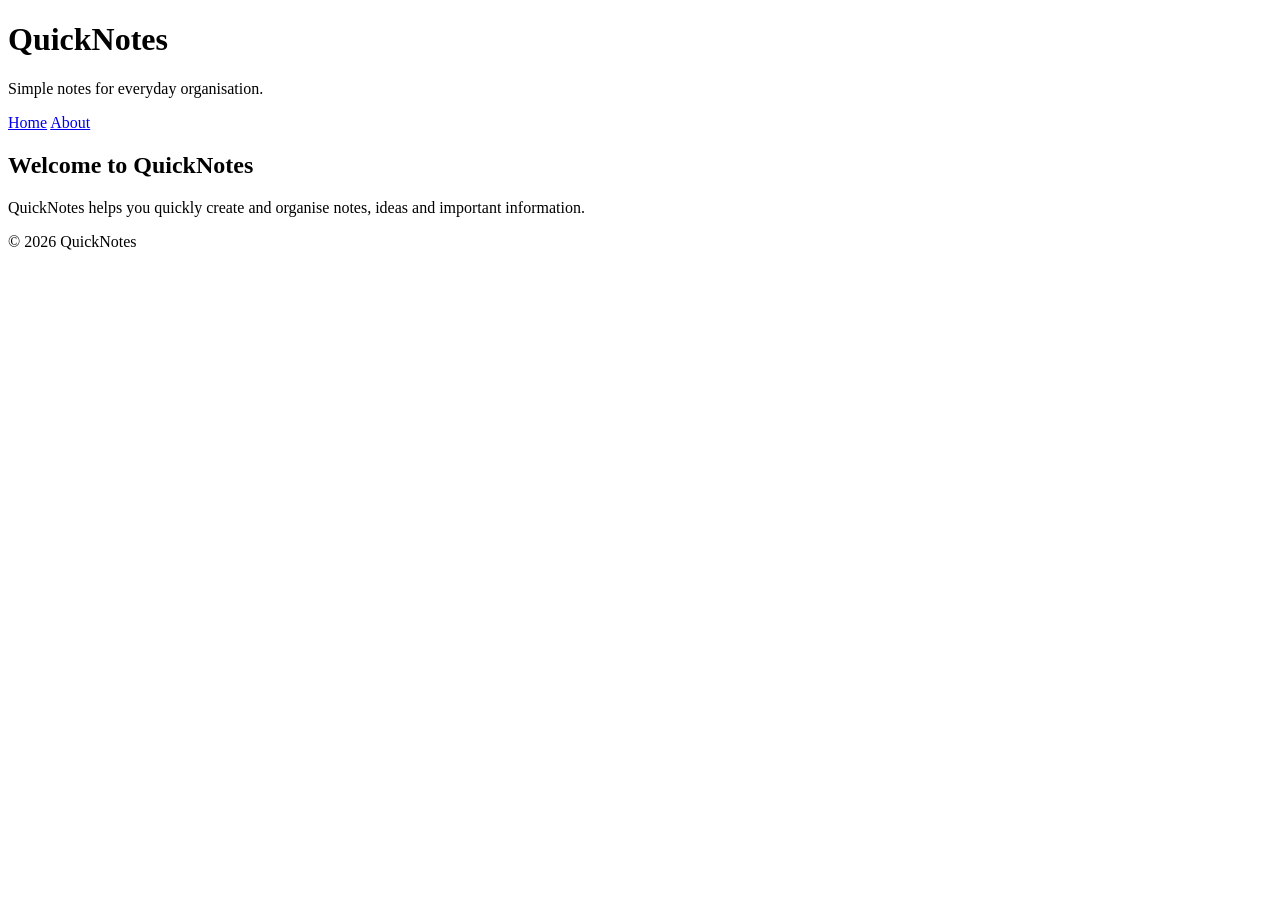
<file: day 1/Index.html>
<!DOCTYPE html>
<html lang="en">
<head>
    <meta charset="UTF-8">
    <meta name="viewport" content="width=device-width, initial-scale=1.0">
    <title>QuickNotes</title>
</head>
<body>

    <header>
        <h1>QuickNotes</h1>
        <p>Simple notes for everyday organisation.</p>

        <nav>
            <a href="index.html">Home</a>
            <a href="about.html">About</a>
        </nav>
    </header>

    <main>
        <h2>Welcome to QuickNotes</h2>
        <p>
            QuickNotes helps you quickly create and organise notes,
            ideas and important information.
        </p>
    </main>

    <footer>
        <p>&copy; 2026 QuickNotes</p>
    </footer>

</body>
</html>
</file>
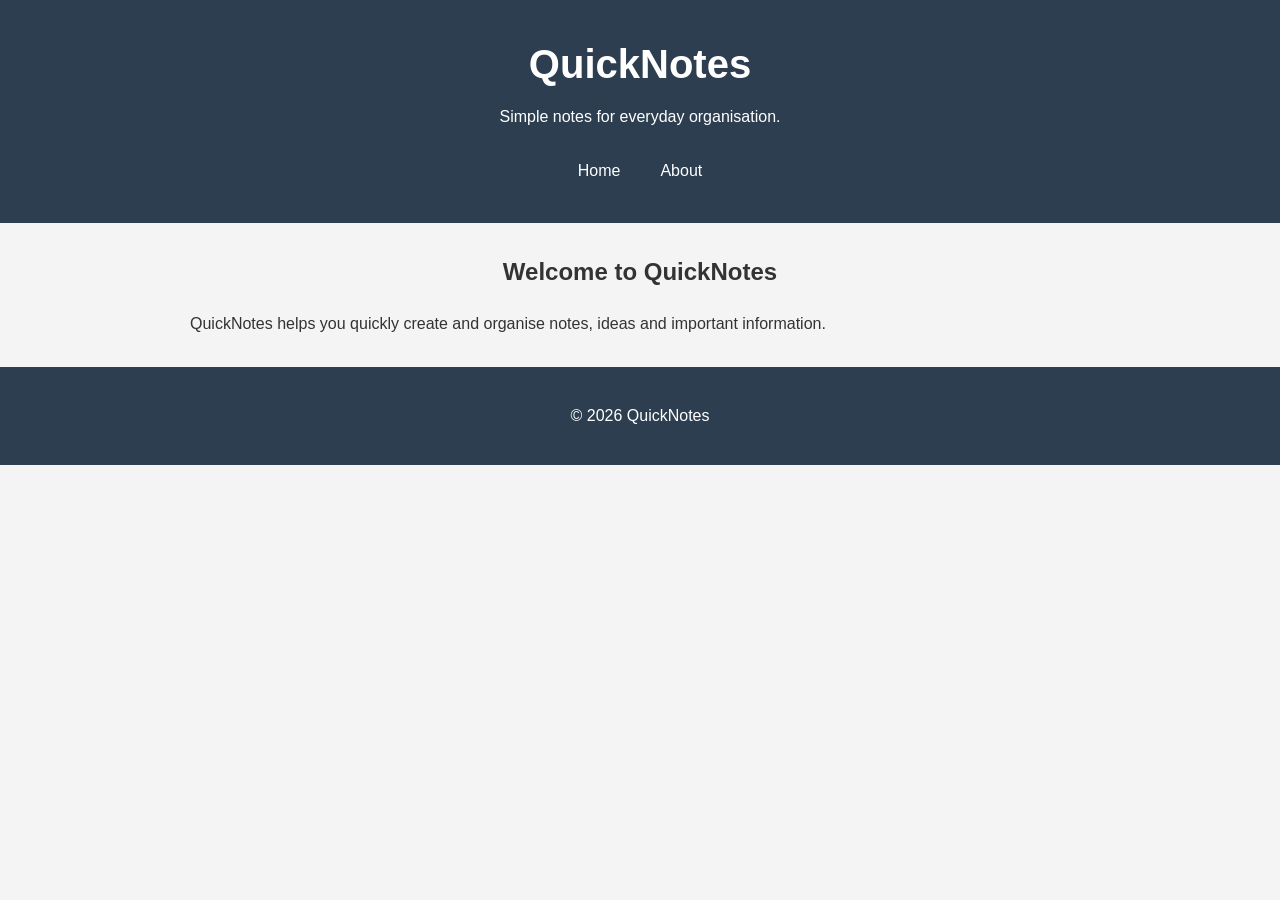
<file: day 2 /index.html>
<!DOCTYPE html>
<html lang="en">
<head>
    <meta charset="UTF-8">
    <meta name="viewport" content="width=device-width, initial-scale=1.0">
    <title>QuickNotes</title>
  <link rel="stylesheet" href="style.css">
</head>
<body>

    <header>
        <h1>QuickNotes</h1>
        <p>Simple notes for everyday organisation.</p>

        <nav>
            <a href="index.html">Home</a>
            <a href="about.html">About</a>
        </nav>
    </header>

    <main>
        <h2>Welcome to QuickNotes</h2>
        <p>
            QuickNotes helps you quickly create and organise notes,
            ideas and important information.
        </p>
    </main>

    <footer>
        <p>&copy; 2026 QuickNotes</p>
    </footer>

</body>
</html>
</file>
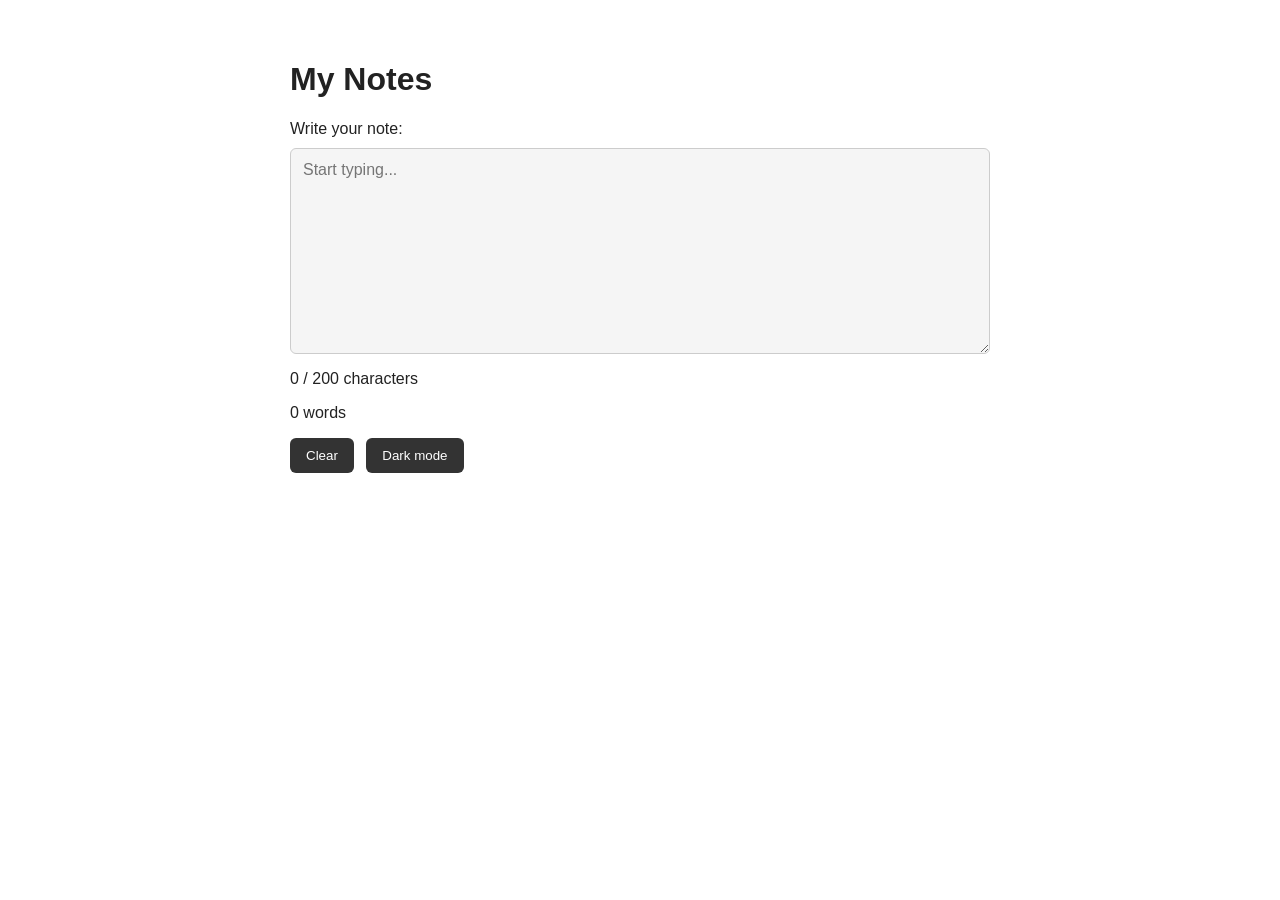
<file: day4/index.html>
<!DOCTYPE html>
<html lang="en">
<head>
  <meta charset="UTF-8">
  <meta name="viewport" content="width=device-width, initial-scale=1.0">
  <title>Day 4 - Notes</title>
  <link rel="stylesheet" href="style.css">
  <script src="script.js" defer></script>
</head>
<body>
  <main>
    <h1>My Notes</h1>

    <label for="note-text">Write your note:</label>
    <textarea id="note-text" rows="10" maxlength="250" placeholder="Start typing..."></textarea>

    <p id="char-count">0 / 200 characters</p>
    <p id="word-count">0 words</p>

    <button id="clear-btn" type="button">Clear</button>
    <button id="theme-toggle" type="button">Dark mode</button>
  </main>
</body>
</html>
</file>
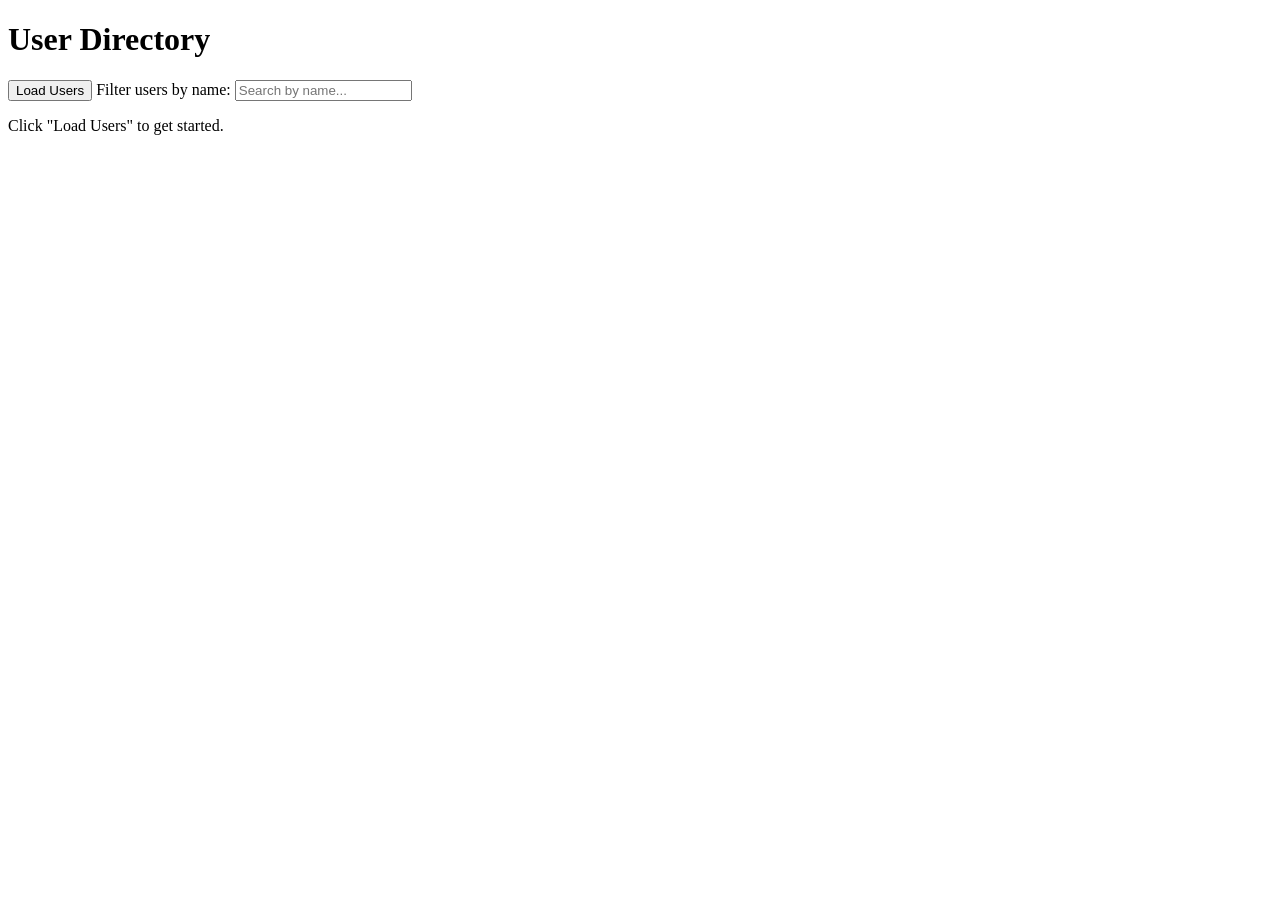
<file: day5/index.html>
<!DOCTYPE html>
<html lang="en">
<head>
    <meta charset="UTF-8">
    <meta name="viewport" content="width=device-width, initial-scale=1.0">
    <title>Day 5 - User Directory</title>
    <script src="users.js" defer></script>
</head>
<body>
    <h1>User Directory</h1>

    <button id="load-users" type="button">Load Users</button>

    <label for="filter-input">Filter users by name:</label>
    <input
        type="text"
        id="filter-input"
        placeholder="Search by name..."
    >

    <p id="status" role="status" aria-live="polite">
        Click "Load Users" to get started.
    </p>

    <ul id="users-list"></ul>
</body>
</html>
</file>
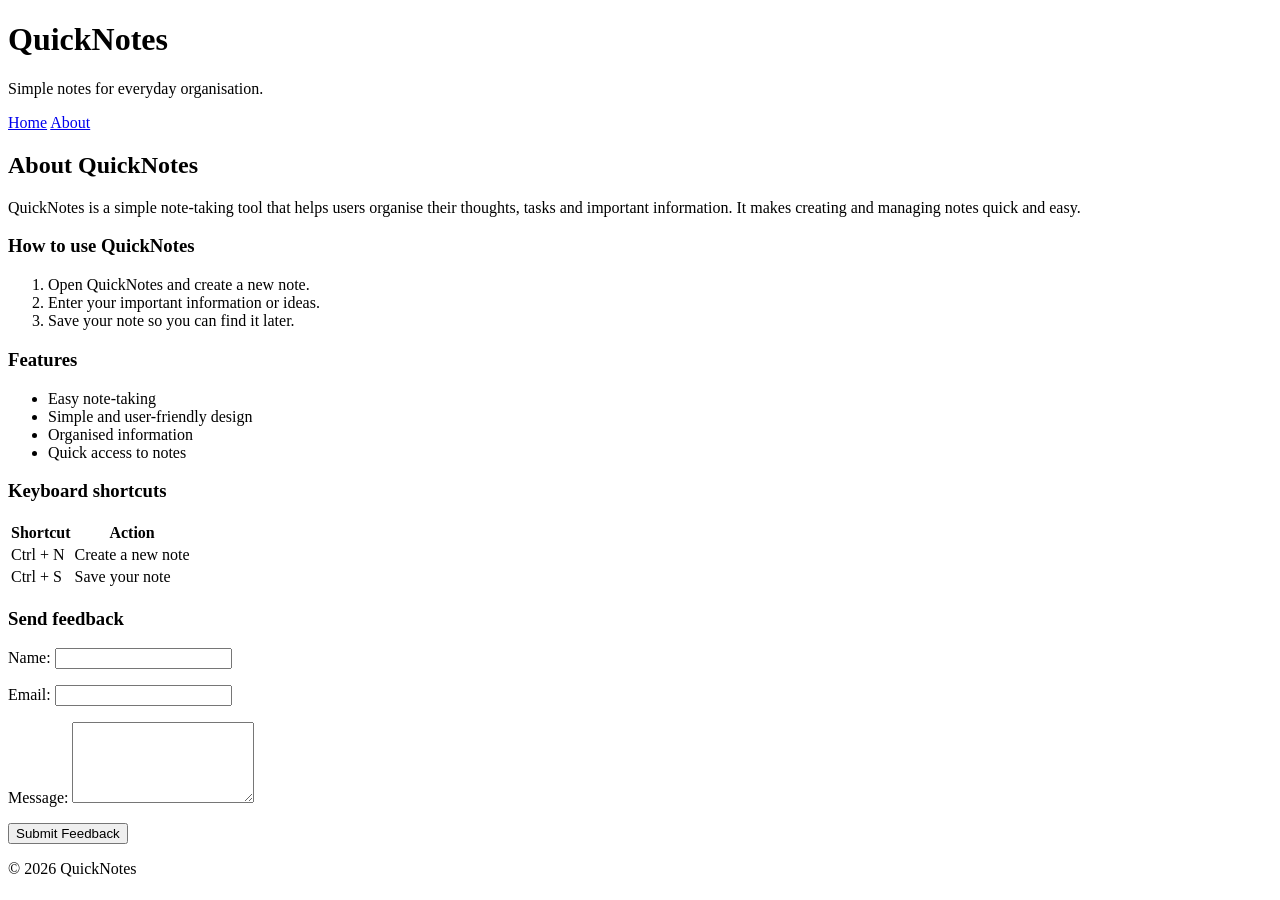
<file: day 1/about.html>
<!DOCTYPE html>
<html lang="en">
<head>
    <meta charset="UTF-8">
    <meta name="viewport" content="width=device-width, initial-scale=1.0">
    <title>About QuickNotes</title>
</head>
<body>

    <header>
        <h1>QuickNotes</h1>
        <p>Simple notes for everyday organisation.</p>

        <nav>
            <a href="index.html">Home</a>
            <a href="about.html">About</a>
        </nav>
    </header>

    <main>
        <h2>About QuickNotes</h2>

        <p>
            QuickNotes is a simple note-taking tool that helps users
            organise their thoughts, tasks and important information.
            It makes creating and managing notes quick and easy.
        </p>

        <section>
            <h3>How to use QuickNotes</h3>

            <ol>
                <li>Open QuickNotes and create a new note.</li>
                <li>Enter your important information or ideas.</li>
                <li>Save your note so you can find it later.</li>
            </ol>
        </section>

        <section>
            <h3>Features</h3>

            <ul>
                <li>Easy note-taking</li>
                <li>Simple and user-friendly design</li>
                <li>Organised information</li>
                <li>Quick access to notes</li>
            </ul>
        </section>

        <section>
            <h3>Keyboard shortcuts</h3>

            <table>
                <thead>
                    <tr>
                        <th>Shortcut</th>
                        <th>Action</th>
                    </tr>
                </thead>

                <tbody>
                    <tr>
                        <td>Ctrl + N</td>
                        <td>Create a new note</td>
                    </tr>
                    <tr>
                        <td>Ctrl + S</td>
                        <td>Save your note</td>
                    </tr>
                </tbody>
            </table>
        </section>

        <section>
            <h3>Send feedback</h3>

            <form>
                <p>
                    <label for="name">Name:</label>
                    <input type="text" id="name" name="name" required>
                </p>

                <p>
                    <label for="email">Email:</label>
                    <input type="email" id="email" name="email" required>
                </p>

                <p>
                    <label for="message">Message:</label>
                    <textarea id="message" name="message" rows="5" required></textarea>
                </p>

                <button type="submit">Submit Feedback</button>
            </form>
        </section>
    </main>

    <footer>
        <p>&copy; 2026 QuickNotes</p>
    </footer>

</body>
</html>
</file>
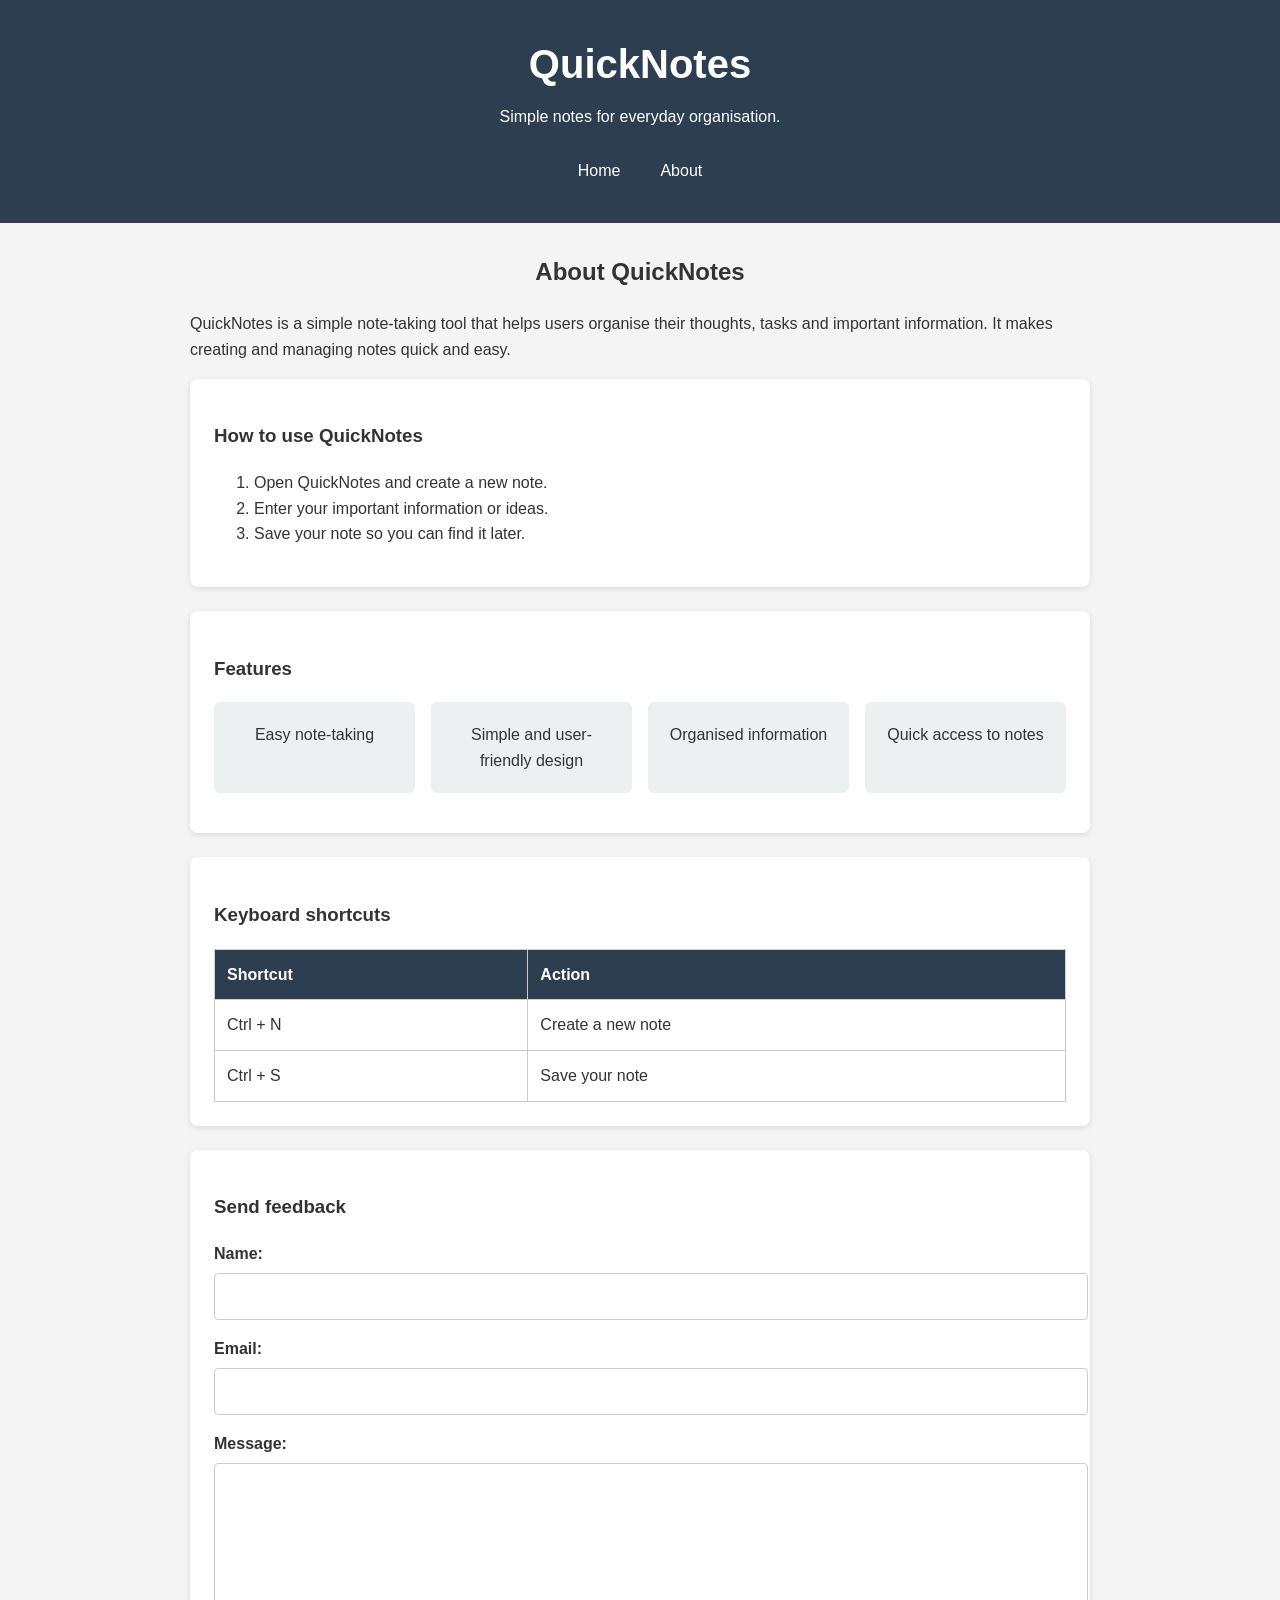
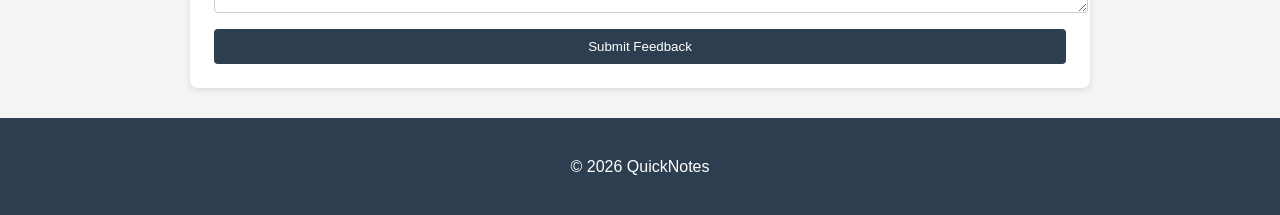
<file: day 2 /about.html>
<!DOCTYPE html>
<html lang="en">
<head>
    <meta charset="UTF-8">
    <meta name="viewport" content="width=device-width, initial-scale=1.0">
    <title>About QuickNotes</title>
  <link rel="stylesheet" href="style.css">
</head>
<body>

    <header>
        <h1>QuickNotes</h1>
        <p>Simple notes for everyday organisation.</p>

        <nav>
            <a href="index.html">Home</a>
            <a href="about.html">About</a>
        </nav>
    </header>

    <main>
        <h2>About QuickNotes</h2>

        <p>
            QuickNotes is a simple note-taking tool that helps users
            organise their thoughts, tasks and important information.
            It makes creating and managing notes quick and easy.
        </p>

        <section>
            <h3>How to use QuickNotes</h3>

            <ol>
                <li>Open QuickNotes and create a new note.</li>
                <li>Enter your important information or ideas.</li>
                <li>Save your note so you can find it later.</li>
            </ol>
        </section>

        <section>
            <h3>Features</h3>
            <ul class="features" >
                <li>Easy note-taking</li>
                <li>Simple and user-friendly design</li>
                <li>Organised information</li>
                <li>Quick access to notes</li>
            </ul>
        </section>

        <section>
            <h3>Keyboard shortcuts</h3>

            <table>
                <thead>
                    <tr>
                        <th>Shortcut</th>
                        <th>Action</th>
                    </tr>
                </thead>

                <tbody>
                    <tr>
                        <td>Ctrl + N</td>
                        <td>Create a new note</td>
                    </tr>
                    <tr>
                        <td>Ctrl + S</td>
                        <td>Save your note</td>
                    </tr>
                </tbody>
            </table>
        </section>

        <section>
            <h3>Send feedback</h3>

            <form>
                <p>
                    <label for="name">Name:</label>
                    <input type="text" id="name" name="name" required>
                </p>

                <p>
                    <label for="email">Email:</label>
                    <input type="email" id="email" name="email" required>
                </p>

                <p>
                    <label for="message">Message:</label>
                    <textarea id="message" name="message" rows="5" required></textarea>
                </p>

                <button type="submit">Submit Feedback</button>
            </form>
        </section>
    </main>

    <footer>
        <p>&copy; 2026 QuickNotes</p>
    </footer>

</body>
</html>
</file>
<file: day 2 /style.css>
/* Reset */

{
box-sizing: border-box;
}

/* Base styles */
body {
margin: 0;
font-family: Arial, sans-serif;
line-height: 1.6;
background-color: #f4f4f4;
color: #333;
}

/* Header */
header {
background-color: #2c3e50;
color: white;
text-align: center;
padding: 32px 20px;
}

header h1 {
margin: 0;
font-size: 2.5rem;
}

header p {
margin: 8px 0 20px;
}

/* Navigation */
nav {
display: flex;
justify-content: center;
gap: 16px;
}

nav a {
color: white;
text-decoration: none;
padding: 8px 12px;
border-radius: 4px;
transition: background-color 0.3s ease, color 0.3s ease;
}

nav a:hover {
background-color: white;
color: #2c3e50;
}

/* Main content */
main {
max-width: 900px;
margin: 30px auto;
padding: 0 20px;
}

main > h2 {
text-align: center;
}

/* Sections */
section {
background-color: white;
padding: 24px;
margin-bottom: 24px;
border-radius: 8px;
box-shadow: 0 2px 6px rgba(0, 0, 0, 0.1);
}

/* Features grid */
.features {
display: grid;
grid-template-columns: repeat(auto-fit, minmax(180px, 1fr));
gap: 16px;
padding: 0;
list-style: none;
}

.features li {
background-color: #ecf0f1;
padding: 20px;
border-radius: 6px;
text-align: center;
}

/* Keyboard shortcuts table */
table {
width: 100%;
border-collapse: collapse;
}

th,
td {
border: 1px solid #ccc;
padding: 12px;
text-align: left;
}

th {
background-color: #2c3e50;
color: white;
}

/* Feedback form */
form {
display: flex;
flex-direction: column;
gap: 16px;
}

form p {
margin: 0;
display: flex;
flex-direction: column;
}

label {
margin-bottom: 6px;
font-weight: bold;
}

input,
textarea {
width: 100%;
padding: 10px;
font: inherit;
border: 1px solid #ccc;
border-radius: 4px;
}

textarea {
min-height: 120px;
resize: vertical;
}

/* Button */
button {
padding: 10px 18px;
border: none;
border-radius: 4px;
background-color: #2c3e50;
color: white;
cursor: pointer;
transition: background-color 0.3s ease, transform 0.3s ease;
}

button:hover {
background-color: #1a252f;
transform: translateY(-2px);
}

/* Footer */
footer {
background-color: #2c3e50;
color: white;
text-align: center;
padding: 20px;
margin-top: 30px;
}

/* Small screens */
@media (max-width: 600px) {
header {
padding: 20px 12px;
}

header h1 {
    font-size: 2rem;
}

main {
    padding: 0 12px;
    margin-top: 20px;
}

nav {
    gap: 8px;
}

section {
    padding: 18px;
}


}
</file>
<file: day4/style.css>
:root {
  --bg-color: #ffffff;
  --text-color: #222222;
  --textarea-bg: #f5f5f5;
  --border-color: #cccccc;
  --button-bg: #333333;
  --button-text: #ffffff;
}

body.dark {
  --bg-color: #1e1e1e;
  --text-color: #f5f5f5;
  --textarea-bg: #2d2d2d;
  --border-color: #555555;
  --button-bg: #f5f5f5;
  --button-text: #222222;
}

body {
  background-color: var(--bg-color);
  color: var(--text-color);
  font-family: Arial, sans-serif;
  margin: 0;
  padding: 40px 20px;
}

main {
  max-width: 700px;
  margin: 0 auto;
}

textarea {
  display: block;
  width: 100%;
  box-sizing: border-box;
  margin-top: 10px;
  margin-bottom: 10px;
  padding: 12px;
  background-color: var(--textarea-bg);
  color: var(--text-color);
  border: 1px solid var(--border-color);
  border-radius: 6px;
  font: inherit;
  resize: vertical;
}

button {
  margin-right: 8px;
  padding: 10px 16px;
  background-color: var(--button-bg);
  color: var(--button-text);
  border: none;
  border-radius: 6px;
  cursor: pointer;
}

.warning {
  color: orange;
}

.over {
  color: red;
  font-weight: bold;
}
</file>
